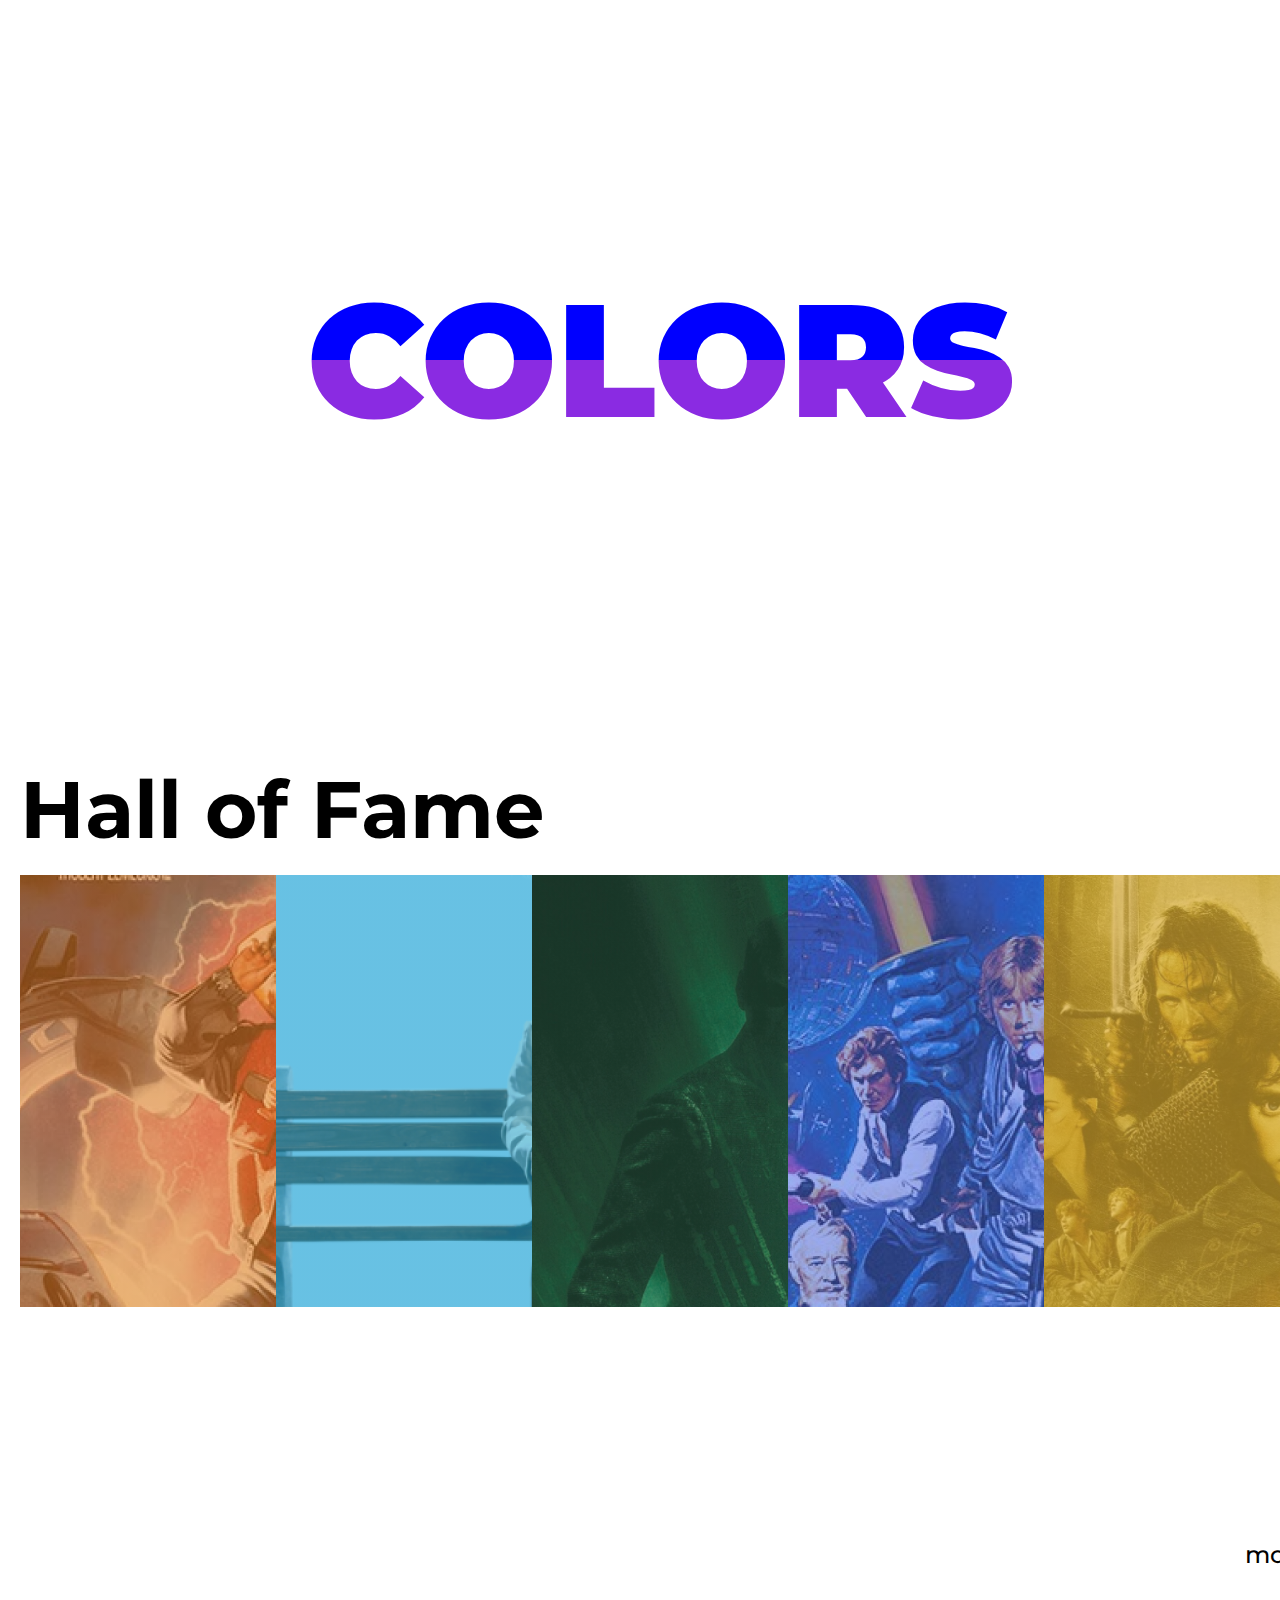
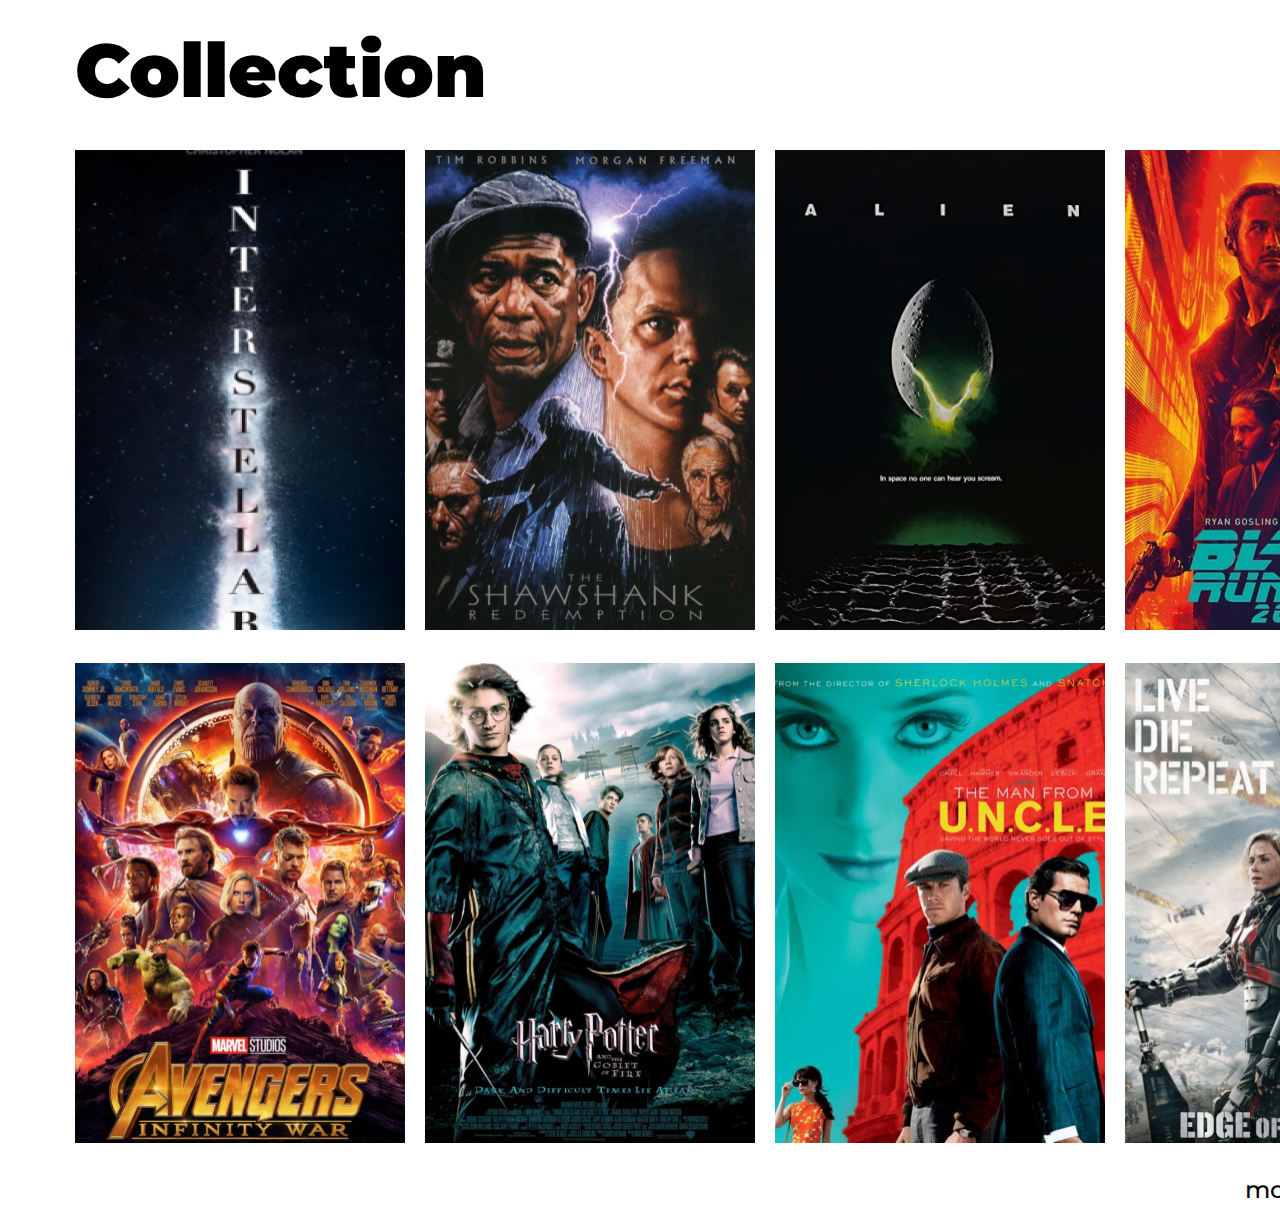
<file: index.html>
<!DOCTYPE html>
<html lang="en">
<head>
    <meta charset="UTF-8">
    <meta name="viewport" content="width=device-width, initial-scale=1.0">
    <title>Вова хороший</title>
    <link rel="stylesheet" href="style.css">
</head>
<body>
    <header class="header">
        <div class="header-title">
            <div class="title-top">
                <h1>COLORS</h1>
            </div>
            <div class="title-bottom">
                <p>COLORS</p>
            </div>
        </div>
        <div class="header-sub-title">
            <h2>online cinema</h2>
        </div>
    </header>
    <main>
        <section class="fame_hall">
            <h2 class="fame_hall-title"> Hall of Fame</h2>
            <ul class="fame_hall-card">
                <li class="fame_hall-card-item"></li>
                <li class="fame_hall-card-item"></li>
                <li class="fame_hall-card-item"></li>    
                <li class="fame_hall-card-item"></li>
                <li class="fame_hall-card-item"></li>
            </ul>
        </section>
        <section class="section">
            <div class="more">
                <a href="/more.html">more...</a>
            </div>
            <div class="Collection-box">
                <h1 class="text">Collection</h1>
            </div>
            <div class="container">
                <div class="view view-first">
                    <img src="/img/Rectangle11.png" alt="">
                    <div class="mask">
                        <h3>Интерстеллар</h3>
                        <p>Жанр:<span> космос, драма</span></p>
                        <a href="" class="info">купить</a>
                    </div>
                </div>
                <div class="view view-first">
                    <img src="/img/Rectangle12.png" alt="">
                    <div class="mask">
                        <h3>Стас пидорас</h3>
                        <p>Стас:<span> жирный, тупой клоун</span></p>
                        <a href="" class="info">купить</a>
                    </div>
                </div>
                <div class="view view-first">
                    <img src="/img/Rectangle13.png" alt="">
                    <div class="mask">
                        <h3>Стас пидорас</h3>
                        <p>Стас:<span> жирный, тупой клоун </span></p>
                        <a href="" class="info">купить</a>
                    </div>
                </div>
                <div class="view view-first">
                    <img src="/img/Rectangle14.png" alt="">
                    <div class="mask">
                        <h3>Стас пидорас</h3>
                        <p>Стас:<span> жирный, тупой клоун </span></p>
                        <a href="" class="info">купить</a>
                    </div>
                </div>
                <div class="view view-first">
                    <img src="/img/Rectangle15.png" alt="">
                    <div class="mask">
                        <h3>Стас пидорас</h3>
                        <p>Стас:<span> жирный, тупой клоун </span></p>
                        <a href="" class="info">купить</a>
                    </div>
                </div>
                <div class="view view-first">
                    <img src="/img/Rectangle16.png" alt="">
                    <div class="mask">
                        <h3>Стас пидорас</h3>
                        <p>Стас:<span> жирный, тупой клоун </span></p>
                        <a href="" class="info">купить</a>
                    </div>
                </div>
                <div class="view view-first">
                    <img src="/img/Rectangle17.png" alt="">
                    <div class="mask">
                        <h3>Стас пидорас</h3>
                        <p>Стас:<span> жирный, тупой клоун </span></p>
                        <a href="" class="info">купить</a>
                    </div>
                </div>
                <div class="view view-first">
                    <img src="/img/Rectangle18.png" alt="">
                    <div class="mask">
                        <h3>Стас пидорас</h3>
                        <p>Стас:<span> жирный, тупой клоун </span></p>
                        <a href="" class="info">купить</a>
                    </div>
                </div>
            </div>
            <div class="more">
                <a href="/more.html">more...</a>
            </div>
        </section>
    </main>
</body>
</html>
</file>
<file: style.css>
@import url('https://fonts.googleapis.com/css2?family=Montserrat:ital,wght@0,100..900;1,100..900&display=swap');
*{
    padding: 0;
    margin: 0;
    font-family: 'Montserrat';
    
}
.html{
    font-size: 25px;
}
h1{
    font-size: 10rem;
    line-height: 10rem;
    font-weight: 900;
}
h2{
    font-size: 5rem;
    line-height: 5rem;
}
p{
    font-size: 10rem;
    line-height: 0rem;
    font-weight: 900;
}
.header{
    position: relative;
    display: flex;
    align-items: center;

    width: 100%;
    height: 80vh;
    padding: 0 20px;
}
.header-sub-title{
    width: 100%;
    padding: 15px 122px;
    text-align: center;
    color: white;
    background-color: #2E292A;
}
.header-title{
    width: 100%;
    text-align: center;
    position: absolute;
    top: 50%;
    left: 50%;
    transform: translate(-50%,-50%);
}
.title-bottom{
    height: 5rem;
    overflow: hidden;
    color: blueviolet;
    background-color: rgb(255, 255, 255);
}
.title-top{
    height: 5rem;
    overflow: hidden;
    transition: 1s;
    background-color: rgb(255, 255, 255);
    color: blue;
    
}

.header-title:hover .title-top{
    margin-bottom: 8rem;
}
.header-title:hover .title-bottom{
    margin-bottom: 0rem;
}
.fame_hall{
    max-width: 1440px;
    width: 100%;
    height: 80vh;
    margin: 50px auto;
    padding: 0 20px;
}
.fame_hall-card{
    display: flex;
    list-style: none;
    justify-content: space-between;
    background-repeat: no-repeat;
}
.fame_hall-card-item:hover{
    flex-grow: 2;
    height: 0s;
    
}
.fame_hall-card-item{
    flex-grow: 1;
    height: 432px;
    transition: 1.5s all ease;
}
.fame_hall-card-item:first-of-type{
    background: linear-gradient(0deg, rgba(230, 120, 18, 0.49), rgba(230, 120, 18, 0.49)), url(/img/Rectangle24.png);
}
.fame_hall-card-item:nth-of-type(2){
background: linear-gradient(0deg, rgba(39, 177, 221, 0.54), rgba(39, 177, 221, 0.54)), url(/img/Rectangle22.png);
}
.fame_hall-card-item:nth-of-type(3){
background: linear-gradient(0deg, rgba(69, 187, 131, 0.24), rgba(69, 187, 131, 0.24)), url(/img/Rectangle26.png);
}
.fame_hall-card-item:nth-of-type(4){
 background: linear-gradient(0deg, rgba(69, 104, 228, 0.53), rgba(69, 104, 228, 0.53)), url(/img/Rectangle25.png);
}
.fame_hall-card-item:last-of-type{
    background: linear-gradient(0deg, rgba(238, 184, 45, 0.59), rgba(238, 184, 45, 0.59)), url(/img/Rectangle23.png);
}
.fame_hall-title{
    margin-bottom: 25px;
}


.section{
    max-width: 1440px;
    width: 100%;
    height: 80vh;
    margin: 50px auto;
    padding: 0 75px;
}
.more{
    font-size: 50px;
    height: 50px;
    width: 100%;   
}
.more a{
    padding-right: 30px;
    font-size: 1.5rem;
    float: right;
    font-weight: 500;
    text-decoration: none;
    cursor: pointer;
    color: black;
}
.text{
   
    font-size: 75px;  
    
}
.container{
  display: flex;    
  flex-wrap: wrap;  
  height: 1025px;
  width: 1400px;
}

div.container{
    display: flex;
    justify-content: center;
}
.view-first{
    width: 350px;
    height: 490px;
}
.view{
    float: left;
    overflow: hidden;
    position: relative;
    text-align: center;
    cursor: default;
}
.view .mask{
    margin-top: 23px;
    margin-left: 15px;
    width: 294px;
    height: 432px;
    position: absolute;
    overflow: hidden;
    top: 0;
    left: 0;
}

.view img{
    display: block;
    position: relative;
}
.view h3{
    margin-top: 5vh;
    text-transform: uppercase;
    color: aliceblue;
    text-align: center;
    position: relative;
    font-size: 1.5rem;
}
.view p{
    position: relative;
    color:white;
    font-size: 1rem;
    font-weight: 500;
}
.view span{
    color: #47b198;
}
.view a.info{
    margin-top: 20vh;
    display: inline-block;
    text-decoration: none;
    background: #47b198;
    color: aliceblue;
    font-size: 2rem;
    text-transform: uppercase;
    border: 1rem solid #47b198;
    border-left: 4rem solid #47b198  ;
    border-right: 4rem solid #47b198  ;
}
.view a.info:hover{
    background: #3d9984;
}
.view-first img{
    transform: all 1s linear;
    width: 330px;
    height: 480px;
    opacity: 1;
    transition: 0.5s;
}
.view-first .mask{
    opacity: 0;
    transition: all 1s ease-in-out;
}
.view-first h3{
    margin-top: 10vh;
    transform: translateY(10px);
    opacity: 1;
    transition: all 1s ease-in-out;
}
.view-first p{
    padding-top: 10vh;
    transform: translateY(-50px);
    opacity: 0;
    transition: all 0.5s linear;
}
.view-first a.info{
    opacity: 0;
    transition: all 1s ease-in-out;
}
.view-first:hover img{
    transform:  scale(0.9);
    filter: brightness(25%)
}
.view-first:hover .mask{
    opacity: 2;
}
/* это полный пиздец*/
.view-first:hover h3,
.view-first:hover p,
.view-first:hover a.info{
    opacity: 1;
    transform:translateY(0);
}
.view-first:hover p{
    transition-delay: 0.1s;
}
.view-first:hover a.info{
    transition-delay: 0.1s;
}

.chapa{
    float: right;
    height: 50px;
    width: 100%;  
}
.text4{
    padding-right: 30px;
    font-size: 1.5rem;
    float: right;
    font-weight: 500;
}
</file>
